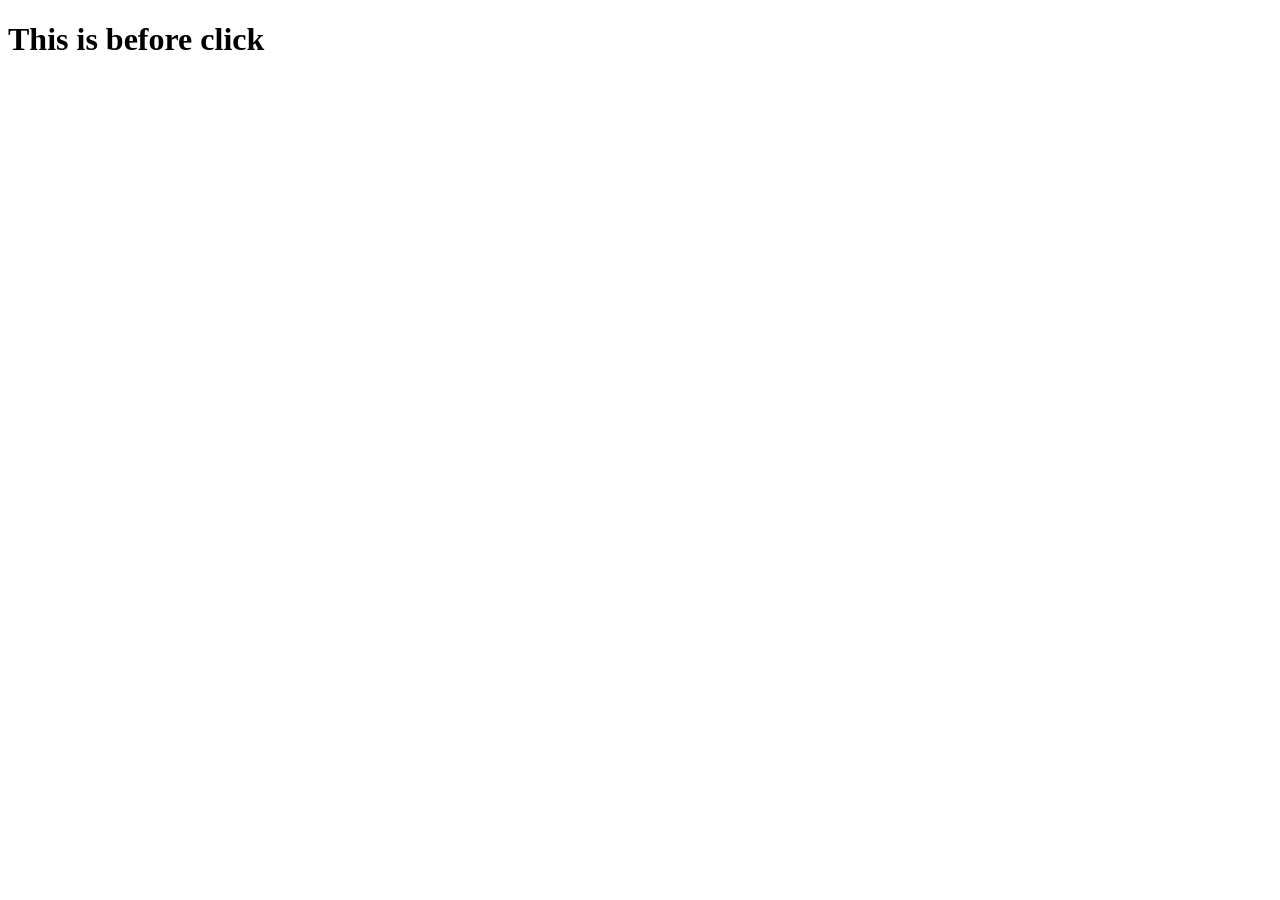
<file: index.html>
<!DOCTYPE html>
<html lang="en">
<head>
  <meta charset="UTF-8">
  <meta name="viewport" content="width=device-width, initial-scale=1.0">
  <link rel="stylesheet" href="./style.css">
  <title>Document</title>
</head>
<body>
</body>
   <h1 id="id1">This is before click</h1>
 <script src="second.js"></script>
</html>
</file>
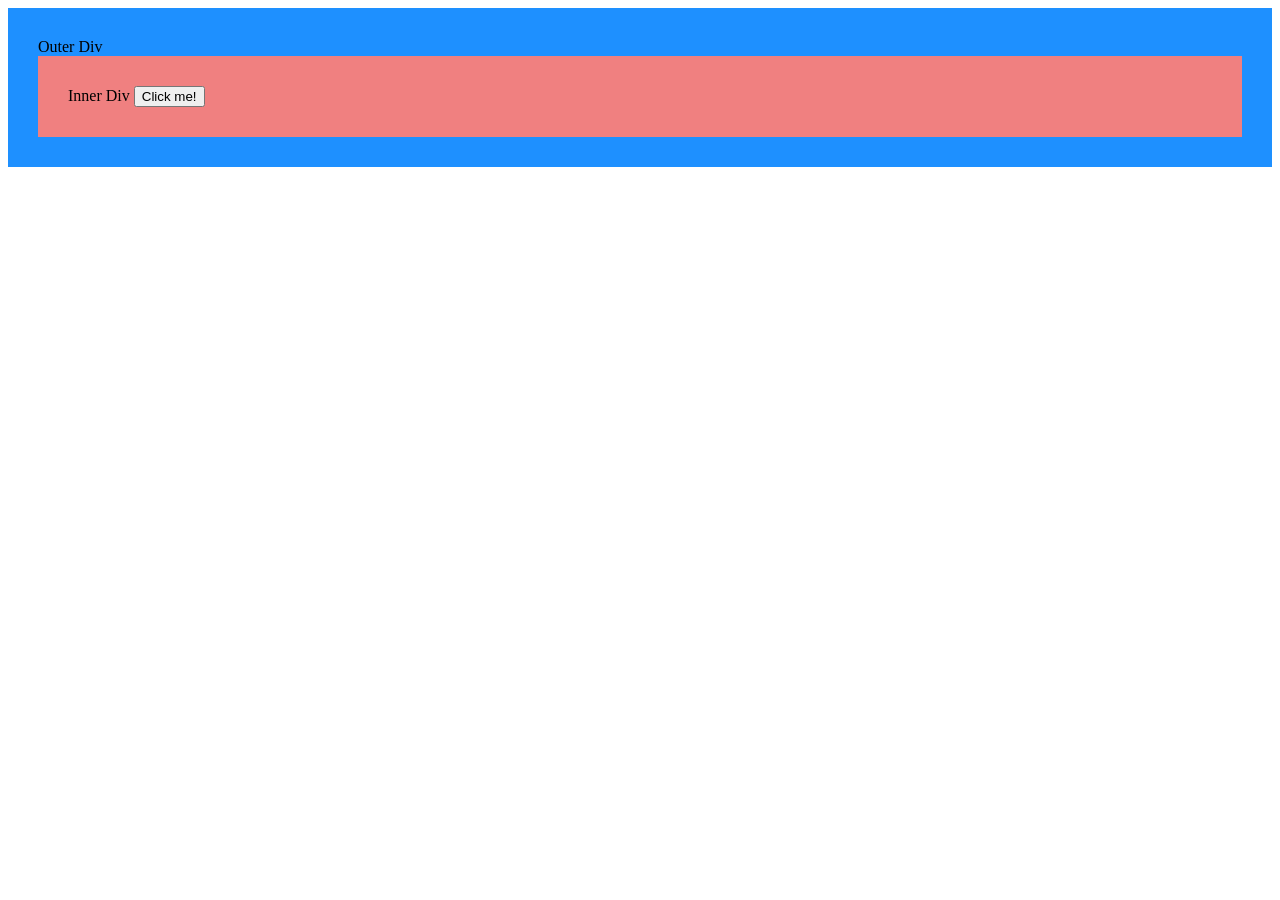
<file: Event/event-bubbling.html>
<html lang="en">
  <head>
    <meta charset="UTF-8" />
    <meta http-equiv="X-UA-Compatible" content="IE=edge" />
    <meta name="viewport" content="width=device-width, initial-scale=1.0" />
    <title>Event Bubbling</title>
  </head>
  <body>
    <div id="outerDiv" style="padding: 30px; background-color: dodgerblue">
      Outer Div

      <div id="innerDiv" style="padding: 30px; background-color: lightcoral">
        Inner Div

        <button id="myBtn">Click me!</button>
      </div>
    </div>

    <script>
      document.getElementById("outerDiv").addEventListener("click", () => {
        alert("outer div was clicked");

         event.stopPropagation();
      });

      document.getElementById("innerDiv").addEventListener("click", () => {
        alert("inner div was clicked");

        event.stopPropagation();
      });

      document.getElementById("myBtn").addEventListener("click", () => {
        alert("button was clicked");

        event.stopPropagation();
      });
    </script>
  </body>
</html>
</file>
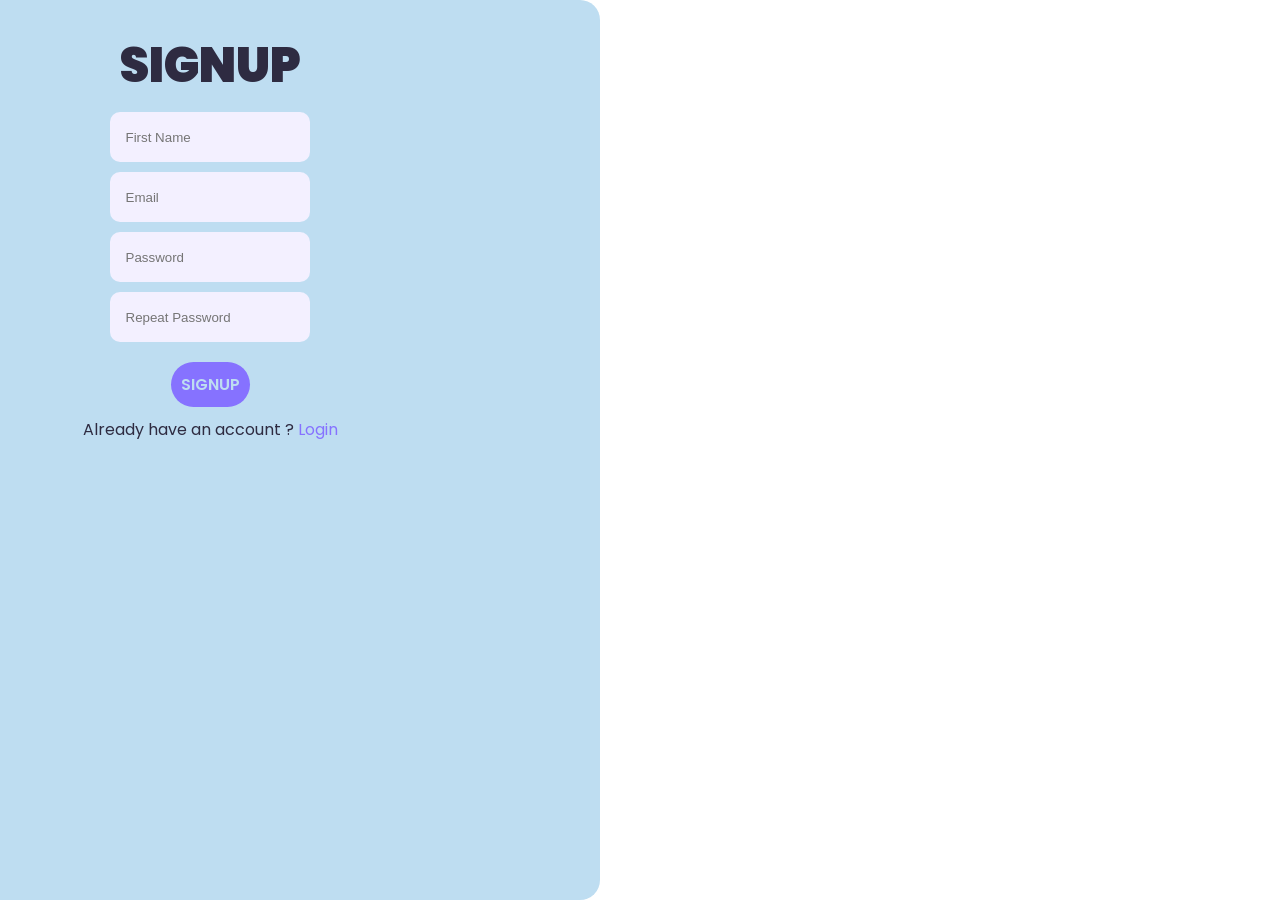
<file: login-form/form-index.html>
<!DOCTYPE html>
<html lang="en">
<head>
  <meta charset="UTF-8">
  <meta name="viewport" content="width=device-width, initial-scale=1.0">
  <link rel="stylesheet" href="./form-style.css">
  <title>Login</title>
</head>
<body>
  <div class="wrapper">
    <!-- <h1>Signup</h1> -->
     <p id="error-message"></p>
    <form id="form">

       <h1>Signup</h1>

      <div>
        <input type="text" name="firstname" id="firstname-input" placeholder="First Name">
      </div>

       <div>
        <input type="email" name="email" id="email" placeholder="Email">
      </div>

      <div>
        <input type="password" name="password" id="password" placeholder="Password">
      </div>

      <div>
        <input type="password" name="password-repeat" id="password-repeat" placeholder="Repeat Password">
      </div>

      <button type="submit">Signup</button>

      <p>Already have an account ? <a href="login.html">Login</a></p>
    </form>
    <!-- <p>Already have an account ? <a href="login.html">Login</a></p> -->
  </div>
</body>

<script src="form.js"></script>
</html>
</file>
<file: style.css>
.after{
  color: red;
}
</file>
<file: login-form/form-style.css>
@import url('https://fonts.googleapis.com/css2?family=Poppins:ital,wght@0,100;0,200;0,300;0,400;0,500;0,600;0,700;0,800;0,900;1,100;1,200;1,300;1,400;1,500;1,600;1,700;1,800;1,900&display=swap');

:root{
  --accent-color:#8672FF;
  --base-color:rgb(190, 221, 241);
  --text-color:#2E2B41;
  --input-color:#F3F0FF;
}

*{
  margin: 0;
  padding: 0;
}
html{
  font-family:Poppins;
  font-size: 12pt;
  color: var(--text-color);
  text-align: center;
}

body{
  min-height: 100vh;
  overflow: hidden;
}

.wrapper{
  box-sizing: border-box;
background-color: var(--base-color);
height: 100vh;
width: max(40%,600px);
padding: 10px;
border-radius: 0 20px 20px 0;
justify-content: center;
}

h1{
  font-size: 3rem;
  font-weight: 900;
  text-transform: uppercase;
}

form{
  width: min(400px,100%);
  margin-top: 20px;
  margin-bottom: 50px;
  display: flex;
  flex-direction: column;
  align-items: center;
  gap: 10px;
}

form input{
  box-sizing: border-box;
  flex-grow: 1;
  min-width: 0;
  height: 50px;
  padding: 1em;
  border-radius: 10px;
  border:2px solid var(--input-color);
  background-color: var(--input-color);
}

form input:hover{
  border: 2px solid var(--accent-color);
}

form input:focus{
  outline: none;
  border-color: var(--text-color);
}

form button{
  margin-top: 10px;
  border: none;
  border-radius: 1000px;
  padding: 10px;
  background-color: var(--accent-color);
  color: var(--base-color);
  font:inherit;
  font-weight: 600;
  cursor: pointer;
  text-transform: uppercase;
  transition: 150ms ease;
}

form button:hover{
  background-color: var(--text-color);
}

a{
  text-decoration: none;
  color: var(--accent-color);
}

a:hover{
  text-decoration: underline;
}

.incorrect{
  border: 2px solid red;
}
</file>
